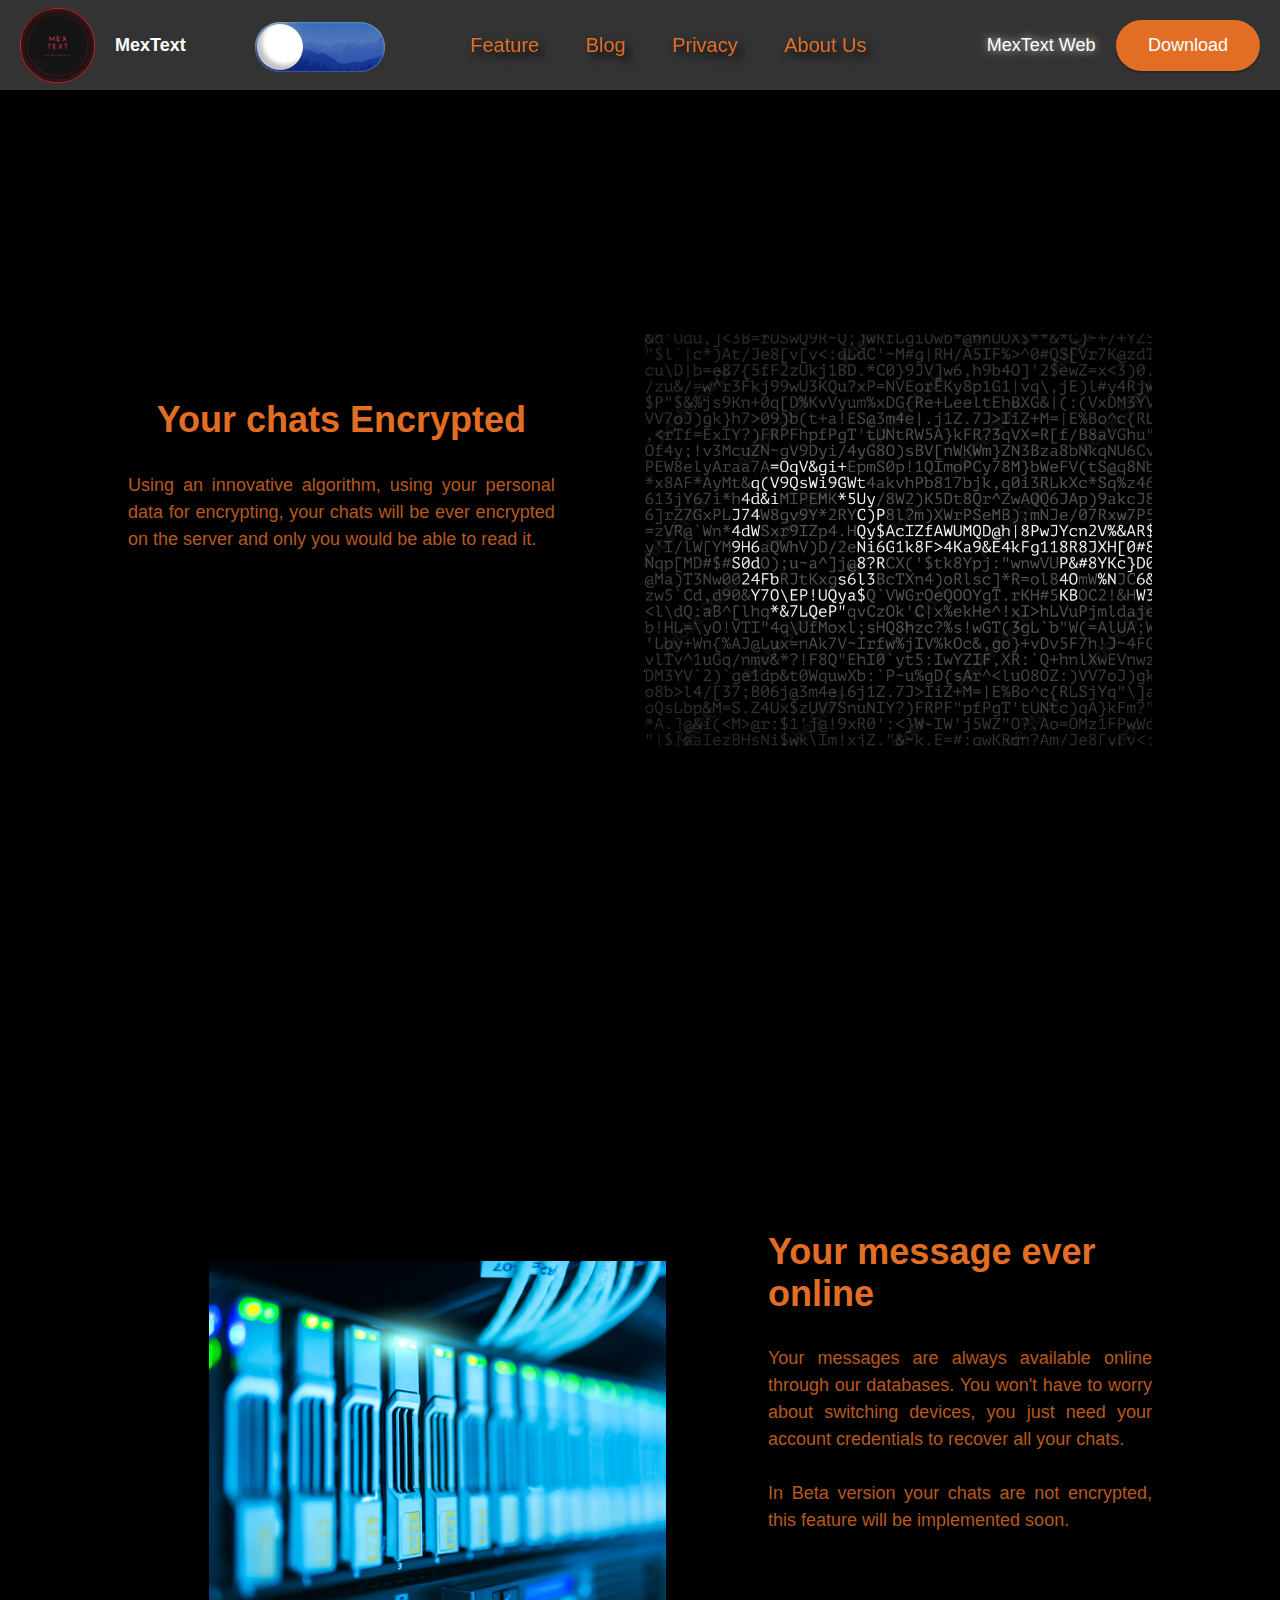
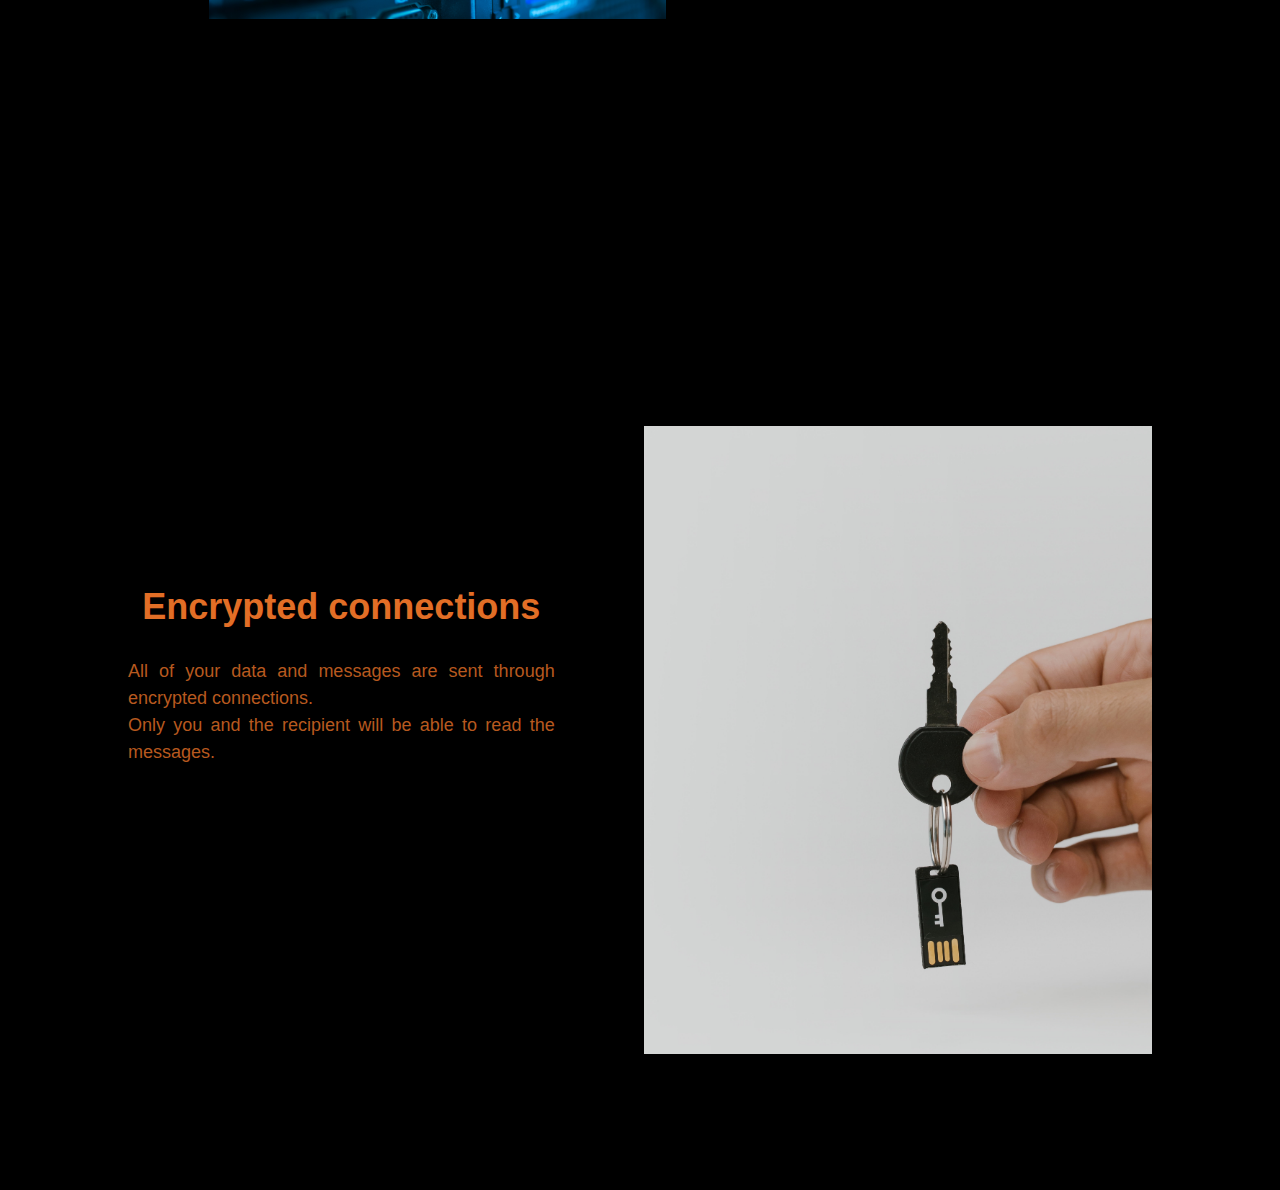
<file: Privacy/privacy.html>
<!DOCTYPE html>
<html lang="en">
<head>
    <meta charset="UTF-8">
    <meta http-equiv="X-UA-Compatible" content="IE=edge">
    <meta name="viewport" content="width=device-width, initial-scale=1.0">
    <link rel="stylesheet" href="https://cdnjs.cloudflare.com/ajax/libs/font-awesome/4.7.0/css/font-awesome.min.css">
    <link rel="stylesheet" href="privacy.css">
    <link rel="stylesheet" href="../NavBar/navbar.css">
    <script src="../NavBar/navbar.js"></script>
    <title>MexText</title>
</head>
<body>
    <header class="navbar" id="bar">
        <a href="../index.html">
        <div class="logo">
            <img src="../Images/logo/Mex_Text.png" alt="">
            <div class="logo-text">
            <span class="txt">MexText</span>
            </div>
        </div>
        </a>
    
        <div class="menu-container">
            <button class="menu-button">Menu</button>
            <div class="menu-content">
              <a href="../index.html?id=feature">Feature</a>
              <a href="#">Blog</a>
              <a href="privacy.html">Privacy</a>
              <a href="#">About Us</a>
              <a href="http://gameshop.ns0.it/MexTextWeb/">MexTextWeb</a>
              <a href="../MexTextJava/h.jar" download="h.jar">Download</a>
            </div>
          </div>
    
        <div class="wrapper">
            <input type="checkbox" name="checkbox" class="switch" onclick="toggleColor()">
        </div>
        <div class="navbar-text">
            <button class="text-buttons" onclick="scrollToElement()">Feature</button>
            <button class="text-buttons">Blog</button>
            <a href="privacy.html"><button class="text-buttons">Privacy</button></a>
            <button class="text-buttons">About Us</button>
        </div>
    
        <div class="navbar-buttons">
            <a href="http://gameshop.ns0.it/MexTextWeb/"><button class="txt" id="text-button">MexText Web</button></a>
            <a href="MexTextJava/h.jar" download="h.jar"> 
                <button class="txt" id="download-button">Download</button>
            </a>
        </div>
        </header>

    <div class="container">
        <div class="text-block">
            <h2>Your chats Encrypted</h2>
            <p>Using an innovative algorithm, using your personal data for encrypting, your chats
                will be ever encrypted on the server and only you would be able to read it.
            </p>
        </div>
        <div class="image-block">
            <img src="Images/privacy.jpg" alt="Immagine 1">
        </div>
        </div>
        <div class="container" style="flex-direction: row-reverse;">
        <div class="text-block" id="text-block-right">
            <h2>Your message ever online</h2>
            <p>Your messages are always available online through our databases.
                You won't have to worry about switching devices, you just need your account credentials to recover all your chats.
                <br><br>In Beta version your chats are not encrypted, this feature will be implemented soon.</p>
        </div>
        <div class="image-block">
            <img src="Images/server.jpg" alt="Immagine 2">
        </div>
        </div>
        <div class="container">
        <div class="text-block">
            <h2>Encrypted connections</h2>
            <p>All of your data and messages are sent through encrypted connections. <br>
                Only you and the recipient will be able to read the messages.
            </p>
        </div>
        <div class="image-block">
            <img src="Images/key.jpg" alt="Immagine 3">
        </div>
    </div>

</body>
</html>
</file>
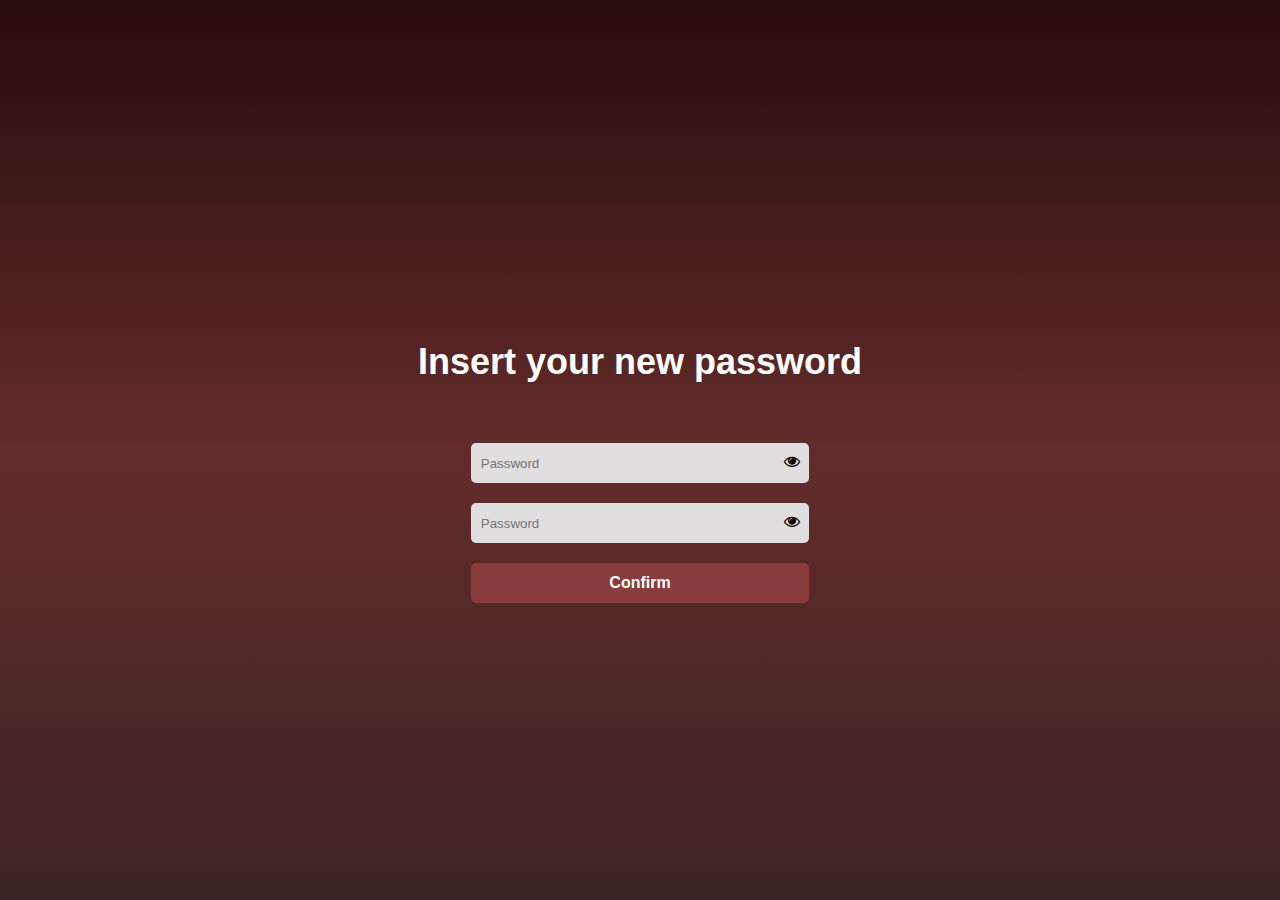
<file: MexTextWeb/ForgotNick-Psw/pswReset.html>
<head>
    <title>MexTextWeb</title>
    <link rel="stylesheet" href="pswReset.css">
    <link rel="stylesheet" href="https://cdnjs.cloudflare.com/ajax/libs/font-awesome/4.7.0/css/font-awesome.min.css">
    <script src="pswReset.js"></script>
    <script type="text/javascript" src="sha3.js"></script>
</head>
<body onload="tk()">

    <div>
        <form action="newPsw.jsp" method="post">
            <input type="hidden" name="token" id="token">
            <label for="chk" aria-hidden="true">Insert your new password</label>
            <div class="password-container">
                <input type="password" name="pswd" id="pswd" placeholder="Password" required="" autocomplete="off" oninput="checkPasswordsMatch()">
                <span class="password-toggle" id="toggle" onclick="togglePasswordVisibility()"><i id="eye" class="fa fa-eye"></i></span>
            </div>            
            <div class="password-container">
                <input type="password" name="pswd1" id="pswd1" placeholder="Password" required="" autocomplete="off" oninput="checkPasswordsMatch()">
                <span class="password-toggle" id="toggle1" onclick="togglePasswordVisibility1()"><i id="eye1" class="fa fa-eye"></i></span>
                <span class="tooltip" id="toolt">Passwords don't match</span>
            </div> 
            <button type="submit" id="confirm" onclick="cryptL()" disabled>Confirm</button>
        </form>
    </div>

</body>
</html>
</file>
<file: Privacy/privacy.css>
/*Center page*/
  .container {
    position: relative;
    left: 10%;
    display: flex;
    flex-direction: row;
    justify-content: space-between;
    align-items: center;
    height: 100vh;
    width: 80%;
  }

  .text-block {
    display: flex;
    flex-direction: column;
    justify-content:center;
    align-items: center;
    width: 50%;
    height: 100%;
  }

  #text-block-right {
    margin-right: 0%;
    margin-left: 10%;
  }

  .text-block h2 {
    font-size: 36px;
    margin-top: 20%;
    margin-bottom: 3%;
    color: #e26e26;
  }

  .text-block p {
    font-size: 18px;
    line-height: 1.5;
    margin-bottom: 50%;
    color:#b7591f;
    text-align: justify;
  }

  .image-block {
    display: flex;
    justify-content: center;
    align-items: center;
    width: 70%;
    height: 70%;
    overflow: hidden;
  }

  .image-block img {
    max-height: 100%;
    max-width: 100%;
    padding-left: 30%;
    object-fit: cover;
  }
</file>
<file: NavBar/navbar.css>
body {
    margin: 0;
    background: #000;
    padding: 0;
    font-family: sans-serif;
    transition: background-color 0.7s ease;
  }

 /*Superior NavBar*/
  .navbar {
    position: sticky;
    top: 0;
    left: 0;
    right: 0;
    height: 90px;
    background-color: rgb(51, 51, 51);
    display: flex;
    justify-content: space-between;
    align-items: center;
    padding: 0 20px;
    color: #fff;
    z-index: 9999;
    transition: background-color 0.7s ease;
  }
  
  
  
  /*Left NavBar*/
  .logo {
    display: flex;
    align-items: center;
  }
  
  .logo img {
    height: 75px;
    margin-right: 20px;
  }
  
  .logo-text span {
    font-size: 18px;
    font-weight: bold;
    line-height: 1;
    margin-right: 5px;
  }
  
  a {
    color: inherit;
    text-decoration: none; /* Opzionale, rimuove la sottolineatura dei link */
  }
  
  
  
  /*Central NavBar*/
    .wrapper{
    width: 130px;
    height:100px;
    position: absolute;
    top: 80%;
    left:25%;
    transform: translate(-50%, -50%);
    }
    
    .switch{
    position: relative;
    width: 130px;
    height: 50px;
    margin: 0px;
    appearance: none;
    -webkit-appearance: none;
      
    background-image:url('[data-uri]');
    background-size: cover;
    background-repeat: no-repeat;
    border-radius: 25px;
    box-shadow: inset 0px 0px 2px rgba(255,255,255,.7);
    transition: background-image .7s ease-in-out;
    outline: none;
    cursor: pointer;
    overflow: hidden;
    }
    
    .switch:checked{
    background-image: url('[data-uri]');
    background-size: cover;
    transition: background-image 1s ease-in-out;
    }
    
    .switch:after{
    content: '';
    width: 46px;
    height:46px;
    border-radius: 50%;
    background-color: #fff;
    position: absolute;
    left: 2px;
    top: 2px;
    transform: translateX(0px);
    animation: off .7s forwards cubic-bezier(.8, .5, .2, 1.4);
    box-shadow: inset 5px -5px 4px rgba(53, 53, 53, 0.3);
    }
    
    @keyframes off{
    0%{
        transform: translateX(80px);
        width: 46px;
    }
    50%{
        width: 75px;  
        border-radius: 25px;   
    }
    100%{
        transform: translateX(0px); 
        width: 46px;
    }
    }
    
    .switch:checked:after{
    animation: on .7s forwards cubic-bezier(.8, .5, .2, 1.4);
    box-shadow: inset -5px -5px 4px rgba(53, 53, 53, 0.3);
    }
    
    @keyframes on{
    0%{
        transform: translateX(0px);
        width: 46px;
    }
    50%{
        width: 75px;  
        border-radius: 25px;   
    }
    100%{
        transform: translateX(80px); 
        width: 46px;
    }
    }
    
    .switch:checked:before{
    content: '';
    width: 15px;
    height: 15px;
    border-radius: 50%;
    position: absolute;
    left: 15px;
    top: 5px;
    transform-origin: 53px 10px;
    background-color: transparent;
    box-shadow: 5px -1px 0px #fff;
    filter: blur(0px);
    animation: sun .7s forwards ease;
    }
    @keyframes sun{
    0%{
        transform: rotate(170deg);
        background-color: transparent;
        box-shadow: 5px -1px 0px #fff;
        filter: blur(0px);
    }
    50%{
        background-color: transparent;
        box-shadow: 5px -1px 0px #fff;
        filter: blur(0px);
    }
    90%{
        background-color: #f5daaa;
        box-shadow: 0px 0px 10px #f5deb4,
        0px 0px 20px #f5deb4,
        0px 0px 30px #f5deb4,
         inset 0px 0px 2px #efd3a3;
         filter: blur(1px);
    }
    100%{
        transform: rotate(0deg);
        background-color: #f5daaa;
        box-shadow: 0px 0px 10px #f5deb4,
        0px 0px 20px #f5deb4,
        0px 0px 30px #f5deb4,
         inset 0px 0px 2px #efd3a3;
         filter: blur(1px);
    }
    }
    
    .switch:before{
    content: '';
    width: 15px;
    height: 15px;
    border-radius: 50%;
    position: absolute;
    left: 15px;
    top: 5px;
    filter: blur(1px);
    background-color: #f5daaa;
    box-shadow: 0px 0px 10px #f5deb4,
    0px 0px 20px #f5deb4,
    0px 0px 30px #f5deb4,
     inset 0px 0px 2px #efd3a3;
     transform-origin: 53px 10px;
     animation: moon .7s forwards ease;
    }
    @keyframes moon{
    0%{
        transform: rotate(0deg);
        filter: blur(1px);
    }
    50%{
        filter: blur(1px);
    }
    90%{
        background-color: transparent;
        box-shadow: 5px -1px 0px #fff;
        filter: blur(0px);
    
    }
    100%{
        transform: rotate(170deg);
        background-color: transparent;
        box-shadow: 5px -1px 0px #fff;
        filter: blur(0px);
    }
    }
  
  .navbar-text button {
    background-color: transparent;
    border: none;
    font-size: 20px;
    margin: 15px;
    cursor: pointer;
  }
  
  .text-buttons {
    background: none; /* rimuove il colore di sfondo del bottone */
    color: #e26e26; /* imposta il colore del testo */
    border: none; /* rimuove il bordo del bottone */
    font-size: 18px; /* dimensione del testo */
    cursor: pointer; /* cambia il cursore quando si passa sopra il bottone */
    text-shadow: 5px 5px 10px rgb(0, 0, 0);
    transition: all 0.3s ease-in; /* rende il passaggio del cursore più fluido */
    position: relative;
    left: 20%;
  }
  
  .text-buttons:hover {
    text-shadow: none;
    background-image: linear-gradient(to right, rgb(246, 0, 0), rgb(168, 22, 22)); /* Crea un gradiente da sinistra verso destra */
    -webkit-background-clip: text; /* Imposta il testo come maschera del gradiente per WebKit */
    background-clip: text; /* Imposta il testo come maschera del gradiente */
  }
  
  
  
  /*Right NavBar*/
  .navbar-buttons button {
    background-color: transparent;
    color: #fff;
    border: none;
    font-size: 18px;
    margin-left: 10px;
    cursor: pointer;
  }
  
  #text-button {
    background: none; /* rimuove il colore di sfondo del bottone */
    color: #ffffff; /* imposta il colore del testo */
    text-shadow: 0 0 10px rgba(255,255,255,0.8);
    border: none; /* rimuove il bordo del bottone */
    font-size: 18px; /* dimensione del testo */
    cursor: pointer; /* cambia il cursore quando si passa sopra il bottone */
    transition: all 0.3s ease-in-out; /* rende il passaggio del cursore più fluido */
  }
  
  #text-button:hover {
    background-image: linear-gradient(to left, rgb(249, 60, 60), #e26e26); /* Crea un gradiente da sinistra verso destra */
    text-shadow: none;
    -webkit-background-clip: text; /* Imposta il testo come maschera del gradiente per WebKit */
    -webkit-text-fill-color: transparent; /* Rende il testo trasparente per WebKit */
    background-clip: text; /* Imposta il testo come maschera del gradiente */
    color: transparent; /* Rende il testo trasparente per i browser che non supportano le proprietà precedenti */
  }
  
  #download-button {
    background-color: #e26e26; /* colore di sfondo del bottone */
    color: white; /* colore del testo del bottone */
    border: none; /* rimuove il bordo del bottone */
    padding: 15px 32px; /* aggiunge spazio interno al bottone */
    border-radius: 50px; /* crea un bordo arrotondato per il bottone */
    font-size: 18px; /* dimensione del testo del bottone */
    cursor: pointer; /* cambia il cursore quando si passa sopra il bottone */
    box-shadow: 0px 2px 2px rgba(0, 0, 0, 0.25); /* aggiunge ombreggiatura al bottone */
    transition: all 0.3s ease-in-out; /* rende il passaggio del cursore più fluido */
  }
  
  #download-button:hover {
    background-color: #e26e26b3; /* cambia il colore di sfondo quando si passa sopra il bottone */
    box-shadow: 0px 4px 4px rgba(0, 0, 0, 0.25); /* aumenta l'ombreggiatura quando si passa sopra il bottone */
  }

  .menu-container {
    display: none;
  }



  /*Page Classes*/
  .txt{
    transition: color 0.7s ease;
  }





  
  @media screen and (max-width: 768px) {
    /* Regole CSS per schermi con larghezza massima di 768px (dispositivi mobili) */
    /* Modifica il layout o le dimensioni degli elementi per adattarli a dispositivi mobili */

    /*NavBar*/
    .navbar {
      height: 70px;
    }
    
    /*Right NavBar*/
    .logo img {
      height: 60px;
      margin-right: 5px;
    }
    
    .logo-text span {
      font-size: 14px;
    }

    /*Central NavBar*/
    .wrapper{
      width: 100px;
      height:100px;
      position: absolute;
      top: 85%;
      }
      
      .switch{
        position: relative;
        width: 100px;
        left: 220%;
      }
        
      @keyframes off{
        0%{
            transform: translateX(50px);
            width: 46px;
        }
      }
        
      @keyframes on{
        100%{
            transform: translateX(50px); 
            width: 46px;
        }
        }
        
      .switch:before{
        position: absolute;
        left: -10px;
      }

      /*Left NavBar*/
      .navbar-text{
        display: none;
      }

      .navbar-buttons{
        display: none;
      }

      .menu-container {
        position: relative;
        display: inline-block;
        left: -37.5%;
      }
  
      .menu-button {
        background-color: #f57525;
        border: none;
        color: black;
        padding: 10px 20px;
        text-align: center;
        text-decoration: none;
        display: inline-block;
        cursor: pointer;
      }
  
      .menu-content {
        display: none;
        position: absolute;
        background-color: #fb8f4c;
        min-width: 40px;
        box-shadow: 0px 8px 16px 0px rgba(0,0,0,0.2);
        z-index: 1;
      }
  
      .menu-container:hover .menu-content {
        display: block;
      }
  
      .menu-content a {
        color: black;
        padding: 12px 16px;
        text-decoration: none;
        display: block;
      }
  
      .menu-content a:hover {
        background-color: #f57525;
      }
}
</file>
<file: MexTextWeb/ForgotNick-Psw/pswReset.css>
body{
    margin: 0;
    padding: 0;
    display: flex;
    justify-content: center;
    align-items: center;
    min-height: 100vh;
    font-family: 'Jost', sans-serif;
    background: linear-gradient(to bottom, #290c0c, #632b2b, #3e2424);
}

button{
    width: 60%;
    height: 40px;
    margin: 10px auto;
    justify-content: center;
    display: block;
    color: #fff;
    background: #8a3b3b;
    font-size: 1em;
    font-weight: bold;
    margin-top: 20px;
    outline: none;
    border: none;
    border-radius: 5px;
    transition: .2s ease-in;
    cursor: pointer;
}

label{
    color: #fff;
    font-size: 4vh;
    justify-content: center;
    display: flex;
    margin: 60px;
    font-weight: bold;
    cursor: pointer;
    transition: .5s ease-in-out;
}
input{
    width: 60%;
    height: 40px;
    background: #e0dede;
    justify-content: center;
    display: flex;
    margin: 20px auto;
    padding: 10px;
    border: none;
    outline: none;
    border-radius: 5px;
}
.password-container {
    position: relative;
}

.password-toggle {
    position: absolute;
    top: 50%;
    right: 21%;
    transform: translateY(-50%);
    color: black;
    cursor: pointer;
    width: 20px;
    height: 20px;
    background-repeat: no-repeat;
    background-position: center;
}

.tooltip {
	position: absolute;
	top: -30px;
	left: 20%;
	display: none;
	background-color: #333;
	color: #fff;
	padding: 5px;
	border-radius: 5px;
	display: none;
	font-size: 1.5vh;
}

.input-container:hover .tooltip {
	display: block;
}
</file>
